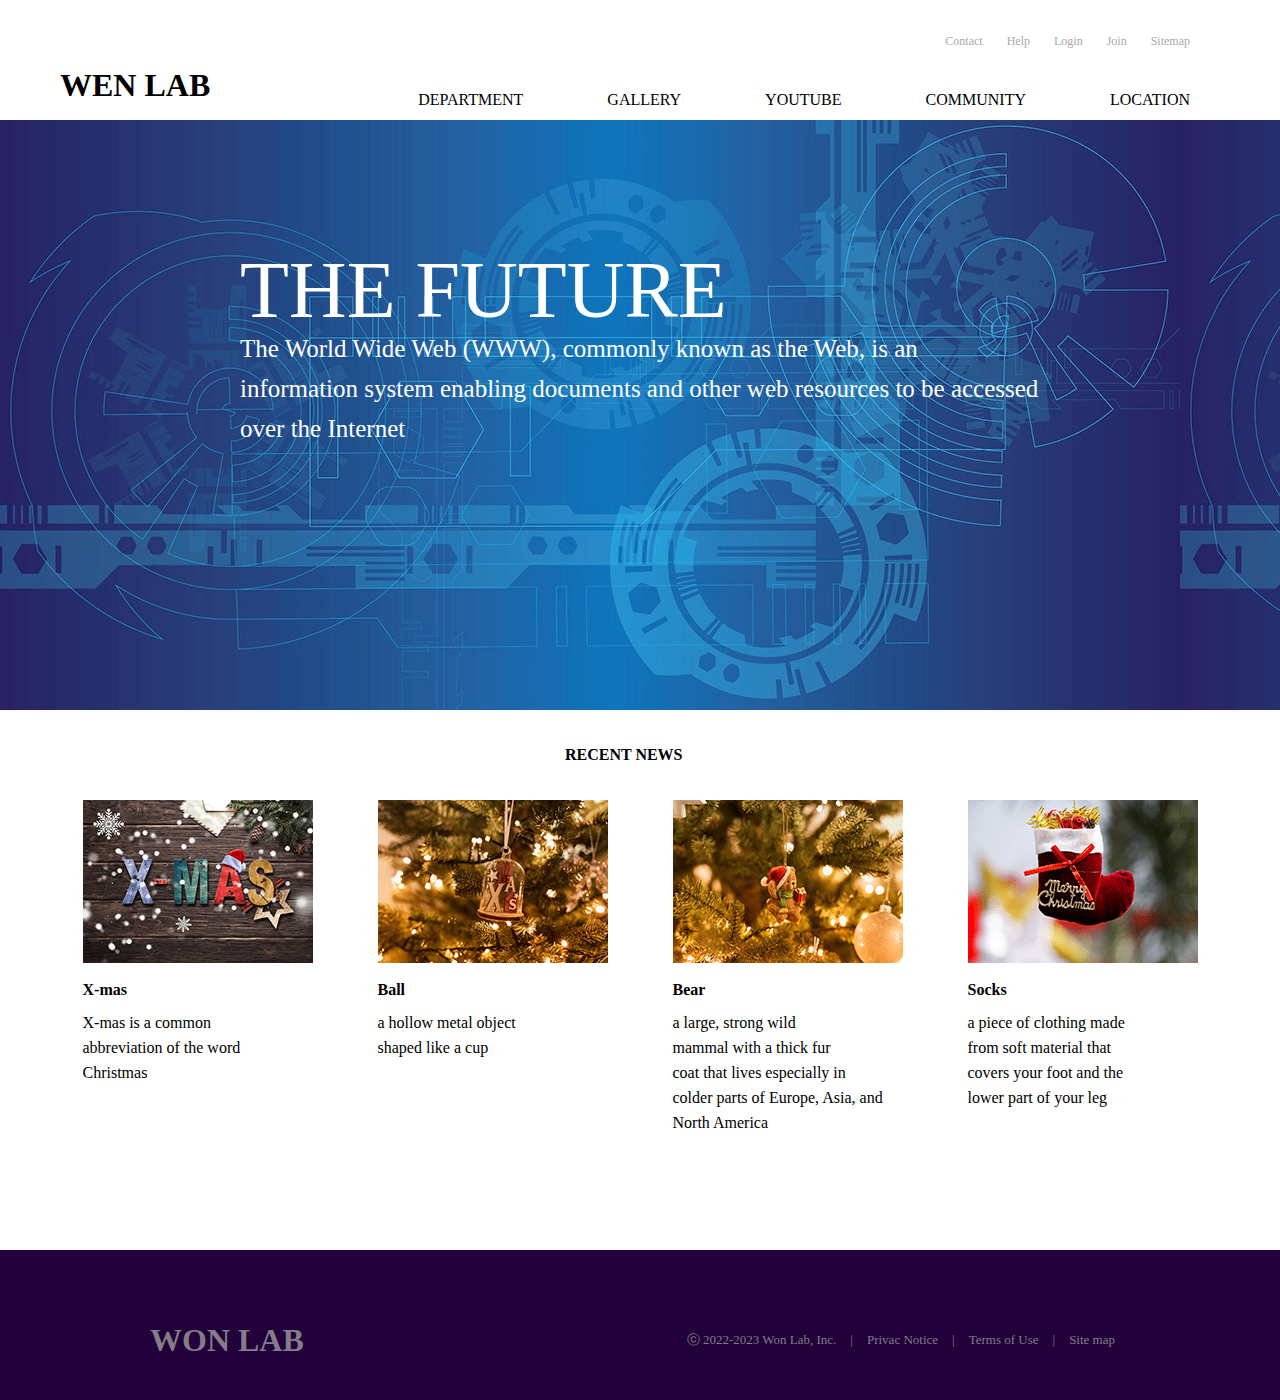
<file: index.html>
<!DOCTYPE html>
<html>
    <head>
        <title>HTML test</title>
        <meta charset="utf-8">
        <link rel="stylesheet" type="text/css" href="web1-3.css">
    </head>
    <body>
        <header>
            <div class="inner_box">
                <h1 class="logo">WEN LAB</h1>
                <ul class="utility">
                    <li><a href="#">Contact</a></li>
                    <li><a href="#">Help</a></li>
                    <li><a href="#">Login</a></li>
                    <li><a href="#">Join</a></li>
                    <li><a href="#">Sitemap</a></li>
                </ul>
                <ul class="global">
                    <li><a href="#">DEPARTMENT</a></li>
                    <li><a href="gallery.html">GALLERY</a></li>
                    <li><a href="#">YOUTUBE</a></li>
                    <li><a href="#">COMMUNITY</a></li>
                    <li><a href="#">LOCATION</a></li>
                </ul>
            </div>
        </header>
        
        <div class="main_Img">
            <div class="inner_box">
                <span style="font-size: 80px;">THE FUTURE</span><br>
                The World Wide Web (WWW), commonly known as the Web, is 
                an information system enabling documents and other web 
                resources to be accessed over the Internet
            </div>
        </div>

        <span id="article_title"><b>RECENT NEWS</b></span>
        <section>
            <article>
                <img src="article1.png"><br>
                <h4>X-mas</h5>
                X-mas is a common<br>abbreviation of the word<br>Christmas
            </article>
            <article>
                <img src="article2.png"><br>
                <h4>Ball</h5>
                a hollow metal object<br>shaped like a cup
            </article>
            <article>
                <img src="article3.png"><br>
                <h4>Bear</h5>
                a large, strong wild<br>mammal with a thick fur<br>coat that lives especially in<br>
                colder parts of Europe, Asia, and North America
            </article>
            <article>
                <img src="article4.png"><br>
                <h4>Socks</h5>
                a piece of clothing made<br>from soft material that<br>covers your foot and the<br>
                lower part of your leg
            </article>
        </section>

        <footer>
            <div class="inner_box">
                <h1 class="logo_footer">WON LAB</h1>
                <ul>
                    <li><a href="#">ⓒ 2022-2023 Won Lab, Inc.</a></li>
                    <li>|</li>
                    <li><a href="#">Privac Notice</a></li>
                    <li>|</li>
                    <li><a href="#">Terms of Use</a></li>
                    <li>|</li>
                    <li><a href="#">Site map</a></li>
                </ul>
            </div>
        </footer>
    </body>
</html>
</file>
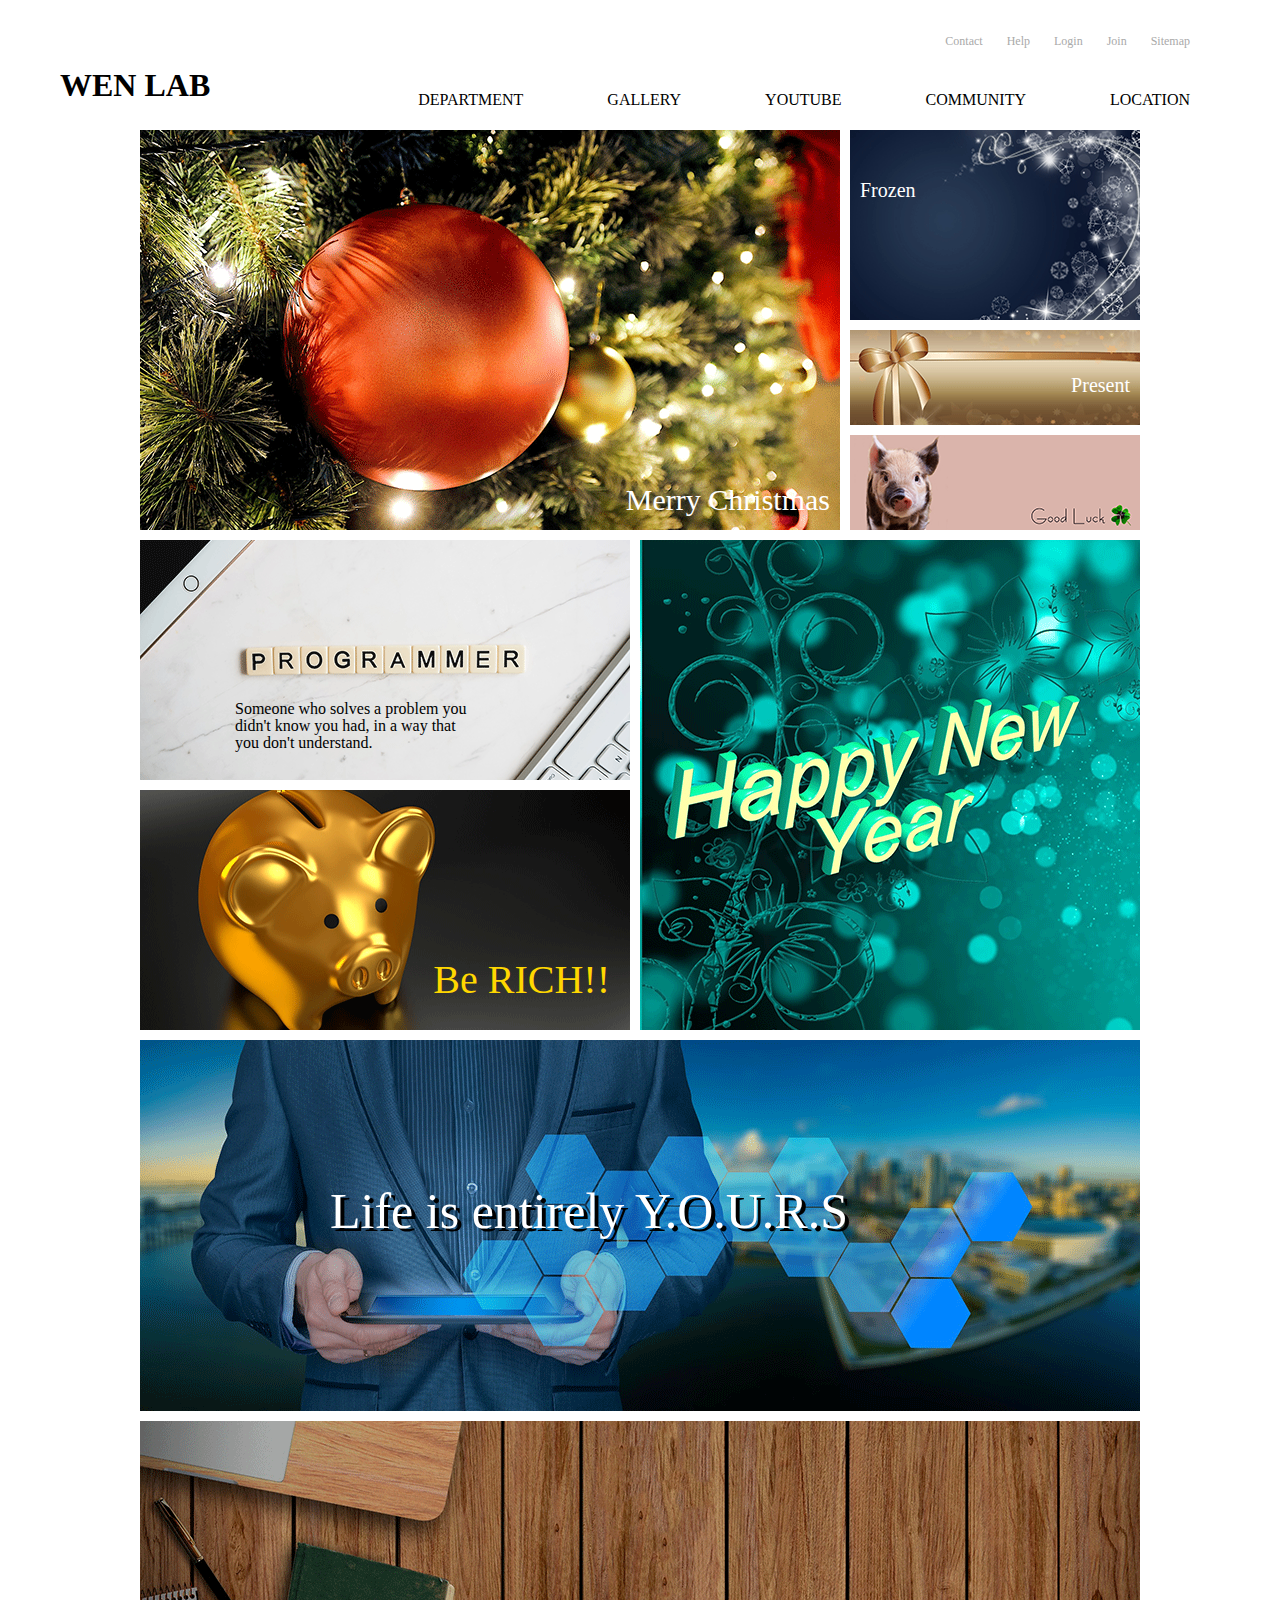
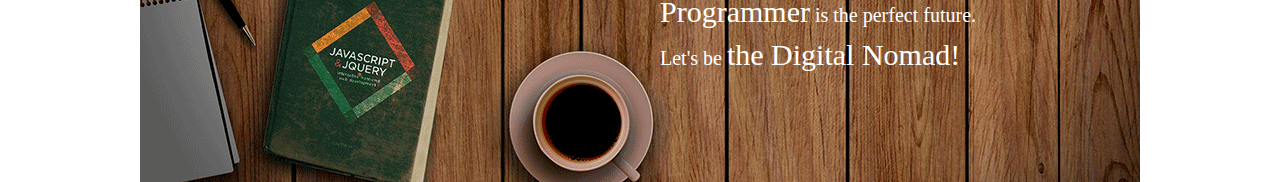
<file: gallery.html>
<!DOCTYPE html>
<html>
    <head>
        <meta charset="utf-8">
        <link rel="stylesheet" type="text/css" href="galleryStyle.css">
    </head>
    <body>
        <header>
            <div class="inner_box">
                <h1 class="logo">WEN LAB</h1>
                <ul class="utility">
                    <li><a href="#">Contact</a></li>
                    <li><a href="#">Help</a></li>
                    <li><a href="#">Login</a></li>
                    <li><a href="#">Join</a></li>
                    <li><a href="#">Sitemap</a></li>
                </ul>
                <ul class="global">
                    <li><a href="#">DEPARTMENT</a></li>
                    <li><a href="gallery.html">GALLERY</a></li>
                    <li><a href="#">YOUTUBE</a></li>
                    <li><a href="#">COMMUNITY</a></li>
                    <li><a href="#">LOCATION</a></li>
                </ul>
            </div>
        </header>

        <section>
            <article><img src="700x400.png"><div class="christmas">Merry Christmas</div></article>
            <article><img src="290x190.png"><div class="frozen">Frozen</div></article>
            <article>
                <ul>
                    <li><img src="290x95-1.png"><div class="present">Present</div></li>
                    <li><img src="290x95-2.png"></li>
                </ul>
            </article>
            <article>
                <ul>
                    <li>
                        <img src="490x240-1.png">
                        <div class="text4-1">
                            Someone who solves a problem you<br>didn't know you had, in a way that<br>
                            you don't understand.
                        </div>
                    </li>
                    <li><img src="490x240-2.png"><div class="text4-2">Be RICH!!</div></li>
                </ul>
            </article>
            <article><img src="500x490.png"></article>
            <article><img src="1000x371.png"><div class="text6">Life is entirely Y.O.U.R.S</div></article>
            <article><img src="1000x361.png">
                <div class="article7_inner">
                    <span style="font-size: 30px;">Programmer</span> is the perfect future.<br>
                    Let's be <span style="font-size: 30px;">the Digital Nomad!</span>
                </div>
            </article>
        </section>
    </body>

</html>
</file>
<file: web1-3.css>
*{
    margin: 0px; padding: 0px;
    line-height: 40px;
    font-family: verdana;
}
ul {
    list-style-type: none;
}
a{
    text-decoration: none;
    color: black;
}

/* Header */
header{
    margin: auto;
    width: 100%;
    overflow: hidden;
}
header .inner_box{
    position: relative;
    margin: auto;
    width: 1180px; height: 120px;
}
header .inner_box .logo{
    position: absolute;
    left: 10px; bottom: 15px;
}
header .inner_box .utility{
    position: absolute;
    right: 30px; top: 20px;
}
header .inner_box .utility li{
    display: inline; padding: 0px 10px;
    font-size: 12px;
}
header .utility a{
    color: darkgray;
}
header .inner_box .global{
    position: absolute; 
    bottom: 0px; right: 0px;
}
header .inner_box .global li{
    display: inline;
    margin: 0px 40px;
}
header .global a:hover{
    color: lightgray;
}

/* Main Image */
div.main_Img{
    box-sizing: content-box;
    background-image: url('bg_main.png');
    width: 100%; height: 590px;
}
div.main_Img .inner_box{
    position: relative;
    width: 800px; height: 300px;
    margin: auto; 
    top: 150px;
    font-size: 25px;
    color: white;
    /* background-color: brown; */
}

/* 4 article */
#article_title{
    display: block;
    width: 150px;
    margin: 25px auto;
}
section{
    width: 1180px; height: 450px;
    margin: auto;
    /* background-color: brown; */
}
section article{
    width: 230px; height: 450px;
    padding: 0px 32.5px;
    float: left;
    line-height: 25px;
    /* background-color: aqua; */
}

/* footer*/
footer{
    width: 100%; height: 150px;
    background-color: rgb(34, 0, 58);
    color: rgba(160, 160, 160, 0.788);
}
footer .inner_box{
    position: relative;
    /* color: rgba(160, 160, 160, 0.788); */
    top: 25px;
    width: 1000px; height: 100px;
    margin: auto;
}
footer .inner_box .logo_footer{
    position: absolute;
    left: 10px; bottom: 15px;
    /* color: rgba(160, 160, 160, 0.788); */
}
footer .inner_box ul{
    position: absolute;
    right: 20px; bottom: 15px;
}
footer .inner_box ul li{
    font-size: 13px;
    display: inline; padding: 0px 5px;
    
}
footer .inner_box ul li a{
    display: inline-block;
    color: rgba(160, 160, 160, 0.788);
}
footer .inner_box ul li a:hover{
    color: rgba(83, 83, 83, 0.788);
}
</file>
<file: galleryStyle.css>
*{
    margin: 0px; padding: 0px;
    line-height: 40px;
    font-family: verdana;
}
ul {
    list-style-type: none;
}
a{
    text-decoration: none;
    color: black;
}

/* Header */
header{
    position: fixed; 
    top: 0px;
    margin: auto;
    width: 100%;
    height: 120px; 
    overflow: hidden;
    background-color: white;
    z-index: 1;
}
header .inner_box{
    position: relative;
    margin: auto;
    width: 1180px; height: 120px;
}
header .inner_box .logo{
    position: absolute;
    left: 10px; bottom: 15px;
}
header .inner_box .utility{
    position: absolute;
    right: 30px; top: 20px;
}
header .inner_box .utility li{
    display: inline; padding: 0px 10px;
    font-size: 12px;
}
header .utility a{
    color: darkgray;
}
header .inner_box .global{
    position: absolute; 
    bottom: 0px; right: 0px;
}
header .inner_box .global li{
    display: inline;
    margin: 0px 40px;
}
header .global a:hover{
    color: lightgray;
}

img{
    display: block;
    margin-top: 10px;
}
section{
    width: 1000px; height: 1652px;
    margin: auto;
    position: relative; top: 120px;
}
section article:nth-child(1), section article:nth-child(4){
    margin-right: 10px;
}
section article{
    position: relative;
    float: left;
}
section article ul li{
    position: relative;
}
div.christmas{
    position: absolute;
    right: 10px; bottom: 10px;
    font-size: 30px; color: white;
}
div.frozen{
    position: absolute;
    top: 50px; left: 10px;
    font-size: 20px; color: white;
}
div.present{
    position: absolute;
    right: 10px; bottom: 20px;
    font-size: 20px; color: white;
}
div.text4-1{
    position: absolute;
    line-height: 17px;
    width: 300px;
    top: 160px; left: 95px;
}
div.text4-2{
    position: absolute;
    font-size: 40px; color: gold;
    right: 20px; bottom: 30px;
}
div.text6{
    position: absolute;
    width: 620px; height: 50px;
    font-size: 50px; color: white;
    text-shadow: 4px 3px 0px black;
    top: 160.5px; left: 190px;
}
div.article7_inner{
    width: 450px; height: 150px;
    position: absolute;
    right: 30px; bottom: 40px;
    font-size: 20px; color: white;
}
</file>
